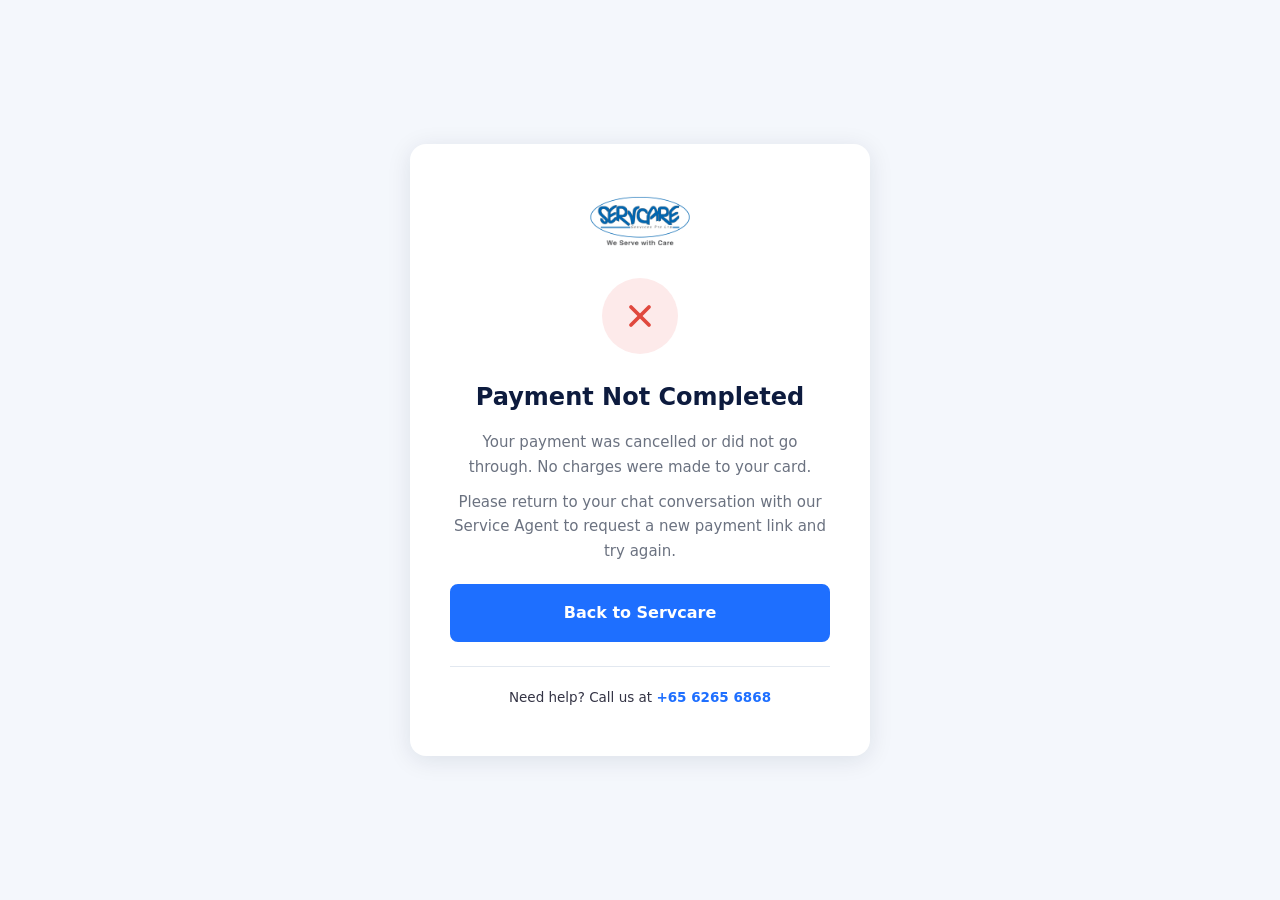
<file: booking/cancel/index.html>
<!DOCTYPE html>
<html lang="en">
<head>
  <meta charset="UTF-8" />
  <meta name="viewport" content="width=device-width, initial-scale=1.0" />
  <title>Payment Not Completed - Servcare</title>
  <link rel="icon" type="image/png" href="../../assets/servcare-logo.png" />
  <link rel="stylesheet" href="../../style.css" />
  <style>
    .result-page {
      min-height: 100vh;
      display: flex;
      align-items: center;
      justify-content: center;
      background: var(--light-bg);
      padding: 40px 20px;
    }
    .result-card {
      background: var(--white);
      border-radius: 16px;
      box-shadow: var(--shadow);
      padding: 48px 40px;
      max-width: 460px;
      width: 100%;
      text-align: center;
    }
    .result-logo { display: flex; justify-content: center; margin-bottom: 28px; }
    .result-icon {
      width: 76px;
      height: 76px;
      border-radius: 50%;
      display: flex;
      align-items: center;
      justify-content: center;
      margin: 0 auto 24px;
      background: #fdeaea;
      color: #e0483e;
    }
    .result-card h1 {
      font-size: 24px;
      font-weight: 800;
      color: var(--navy);
      margin-bottom: 14px;
    }
    .result-card p {
      color: var(--text-light);
      font-size: 15px;
      line-height: 1.65;
      margin-bottom: 10px;
    }
    .result-ref {
      display: none;
      background: var(--light-bg);
      border-radius: 8px;
      padding: 8px 16px;
      font-size: 13px;
      color: var(--navy);
      font-weight: 600;
      margin: 6px 0 22px;
    }
    .result-actions {
      margin-top: 20px;
      display: flex;
      flex-direction: column;
      gap: 12px;
    }
    .result-contact {
      margin-top: 24px;
      padding-top: 20px;
      border-top: 1px solid var(--border);
      font-size: 13.5px;
    }
    .result-contact a { color: var(--accent); font-weight: 600; }
  </style>
</head>
<body>

  <div class="result-page">
    <div class="result-card">
      <div class="result-logo">
        <a href="../../index.html" class="logo-badge">
          <img src="../../assets/servcare-logo.png" alt="Servcare Services Pte Ltd" class="logo-img" />
        </a>
      </div>

      <div class="result-icon">
        <svg width="36" height="36" viewBox="0 0 24 24" fill="none" stroke="currentColor" stroke-width="2.5" stroke-linecap="round" stroke-linejoin="round">
          <line x1="18" y1="6" x2="6" y2="18"></line>
          <line x1="6" y1="6" x2="18" y2="18"></line>
        </svg>
      </div>

      <h1>Payment Not Completed</h1>
      <p>Your payment was cancelled or did not go through. No charges were made to your card.</p>
      <p id="refLine" class="result-ref"></p>
      <p>Please return to your chat conversation with our Service Agent to request a new payment link and try again.</p>

      <div class="result-actions">
        <a href="../../index.html" class="btn btn-primary btn-full">Back to Servcare</a>
      </div>

      <div class="result-contact">
        Need help? Call us at <a href="tel:+6562656868">+65 6265 6868</a>
      </div>
    </div>
  </div>

  <script>
    var params = new URLSearchParams(window.location.search);
    var ref = params.get('lead') || params.get('sa');
    if (ref) {
      var refLine = document.getElementById('refLine');
      refLine.textContent = 'Reference: ' + ref;
      refLine.style.display = 'inline-block';
    }
  </script>

</body>
</html>
</file>
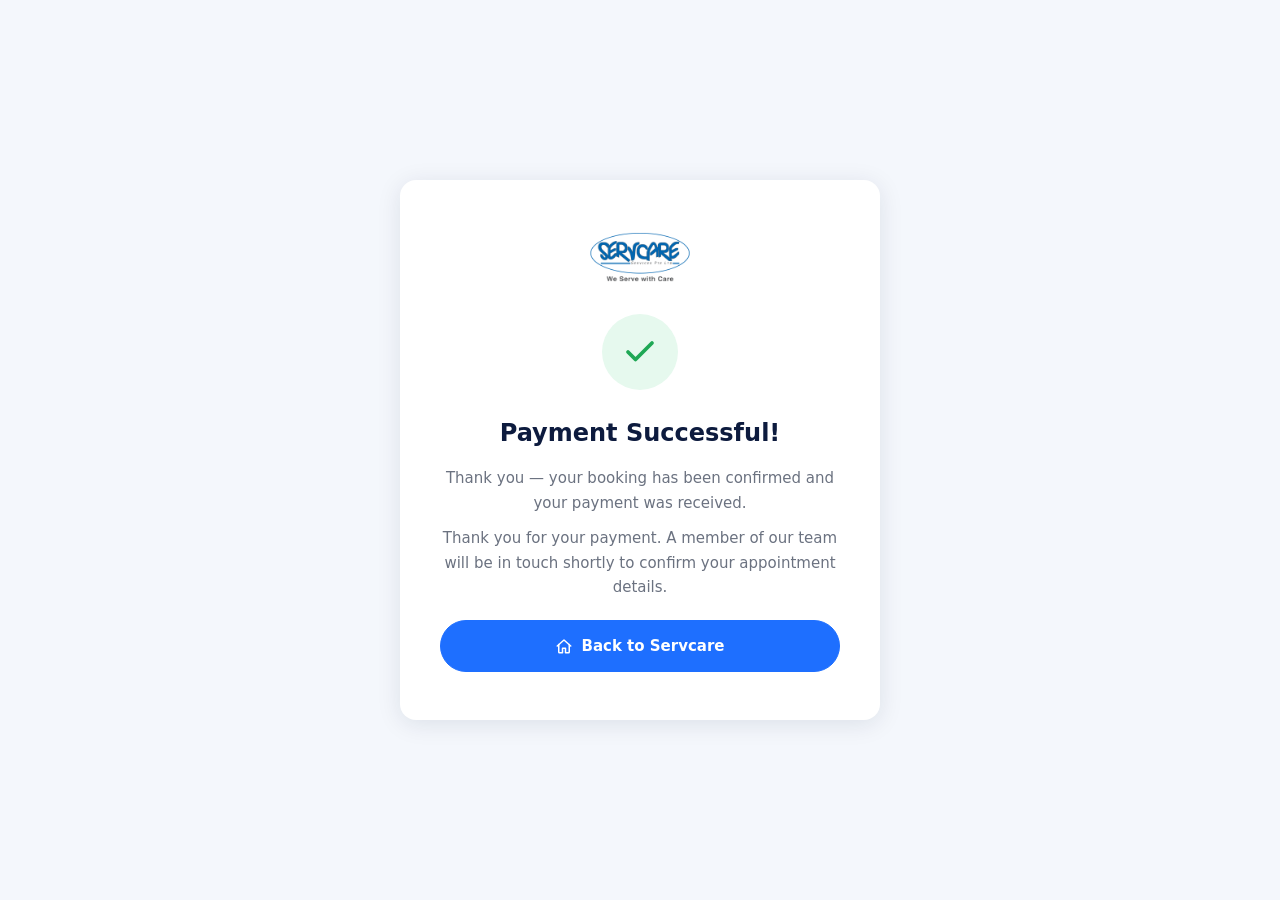
<file: booking/success/index.html>
<!DOCTYPE html>
<html lang="en">
<head>
  <meta charset="UTF-8" />
  <meta name="viewport" content="width=device-width, initial-scale=1.0" />
  <title>Payment Successful - Servcare</title>
  <link rel="icon" type="image/png" href="../../assets/servcare-logo.png" />
  <link rel="stylesheet" href="../../style.css" />
  <style>
    .result-page {
      min-height: 100vh;
      display: flex;
      align-items: center;
      justify-content: center;
      background: var(--light-bg);
      padding: 40px 20px;
    }
    .result-card {
      background: var(--white);
      border-radius: 16px;
      box-shadow: var(--shadow);
      padding: 48px 40px;
      max-width: 480px;
      width: 100%;
      text-align: center;
    }
    .result-logo { display: flex; justify-content: center; margin-bottom: 28px; }
    .result-icon {
      width: 76px;
      height: 76px;
      border-radius: 50%;
      display: flex;
      align-items: center;
      justify-content: center;
      margin: 0 auto 24px;
      background: #e6f9ee;
      color: #1fa855;
    }
    .result-card h1 {
      font-size: 24px;
      font-weight: 800;
      color: var(--navy);
      margin-bottom: 14px;
    }
    .result-card p {
      color: var(--text-light);
      font-size: 15px;
      line-height: 1.65;
      margin-bottom: 10px;
    }
    .booking-details {
      display: none;
      text-align: left;
      background: var(--light-bg);
      border-radius: 10px;
      padding: 18px 20px;
      margin: 20px 0;
    }
    .booking-details .detail-row {
      display: flex;
      justify-content: space-between;
      gap: 16px;
      padding: 7px 0;
      font-size: 14px;
      border-bottom: 1px solid var(--border);
    }
    .booking-details .detail-row:last-child { border-bottom: none; }
    .booking-details .detail-label { color: var(--text-light); font-weight: 500; }
    .booking-details .detail-value { color: var(--navy); font-weight: 700; text-align: right; }
    .result-actions { margin-top: 20px; }
    .details-loader {
      display: flex;
      align-items: center;
      justify-content: center;
      gap: 10px;
      background: var(--light-bg);
      border-radius: 10px;
      padding: 24px 20px;
      margin: 20px 0;
      color: var(--text-light);
      font-size: 14px;
    }
    .spinner {
      width: 16px;
      height: 16px;
      border: 2px solid var(--border);
      border-top-color: var(--accent);
      border-radius: 50%;
      animation: spin 0.7s linear infinite;
      flex-shrink: 0;
    }
    @keyframes spin { to { transform: rotate(360deg); } }
    .btn-receipt {
      display: flex;
      align-items: center;
      justify-content: center;
      gap: 8px;
      width: 100%;
      padding: 13px 26px;
      margin-bottom: 12px;
      background: var(--white);
      color: var(--navy);
      border: 1.5px solid var(--border);
      border-radius: 50px;
      font-size: 15px;
      font-weight: 600;
      text-decoration: none;
      cursor: pointer;
      transition: background 0.2s, border-color 0.2s, color 0.2s;
    }
    .btn-receipt svg { flex-shrink: 0; transition: stroke 0.2s; }
    .btn-receipt:hover {
      background: var(--light-bg);
      border-color: var(--accent);
      color: var(--accent-hover);
    }
    .btn-back {
      display: flex;
      align-items: center;
      justify-content: center;
      gap: 8px;
      width: 100%;
      padding: 13px 26px;
      background: var(--accent);
      color: var(--white);
      border: 1.5px solid var(--accent);
      border-radius: 50px;
      font-size: 15px;
      font-weight: 600;
      text-decoration: none;
      cursor: pointer;
      transition: background 0.2s, border-color 0.2s;
    }
    .btn-back svg { flex-shrink: 0; }
    .btn-back:hover {
      background: var(--accent-hover);
      border-color: var(--accent-hover);
    }
  </style>
</head>
<body>

  <div class="result-page">
    <div class="result-card">
      <div class="result-logo">
        <a href="../../index.html" class="logo-badge">
          <img src="../../assets/servcare-logo.png" alt="Servcare Services Pte Ltd" class="logo-img" />
        </a>
      </div>

      <div class="result-icon">
        <svg width="36" height="36" viewBox="0 0 24 24" fill="none" stroke="currentColor" stroke-width="2.5" stroke-linecap="round" stroke-linejoin="round">
          <polyline points="20 6 9 17 4 12"></polyline>
        </svg>
      </div>

      <h1>Payment Successful!</h1>
      <p>Thank you<span id="thankName"></span> — your booking has been confirmed and your payment was received.</p>

      <div id="detailsLoader" class="details-loader" style="display:none;">
        <span class="spinner"></span>
        <span>Loading your booking details…</span>
      </div>

      <div id="bookingDetails" class="booking-details">
        <div class="detail-row" id="rowName" style="display:none;">
          <span class="detail-label">Name</span>
          <span class="detail-value" id="valName"></span>
        </div>
        <div class="detail-row" id="rowService" style="display:none;">
          <span class="detail-label">Service</span>
          <span class="detail-value" id="valService"></span>
        </div>
        <div class="detail-row" id="rowAppt" style="display:none;">
          <span class="detail-label">Appointment</span>
          <span class="detail-value" id="valAppt"></span>
        </div>
        <div class="detail-row" id="rowAmount" style="display:none;">
          <span class="detail-label">Amount Paid</span>
          <span class="detail-value" id="valAmount"></span>
        </div>
        <div class="detail-row" id="rowRef" style="display:none;">
          <span class="detail-label">Reference</span>
          <span class="detail-value" id="valRef"></span>
        </div>
      </div>

      <p>Thank you for your payment. A member of our team will be in touch shortly to confirm your appointment details.</p>

      <div class="result-actions">
        <a id="receiptLink" href="#" target="_blank" rel="noopener" class="btn-receipt" style="display:none;">
          <svg width="18" height="18" viewBox="0 0 24 24" fill="none" stroke="currentColor" stroke-width="2" stroke-linecap="round" stroke-linejoin="round">
            <path d="M21 15v4a2 2 0 0 1-2 2H5a2 2 0 0 1-2-2v-4"></path>
            <polyline points="7 10 12 15 17 10"></polyline>
            <line x1="12" y1="15" x2="12" y2="3"></line>
          </svg>
          Download Receipt
        </a>
        <a href="../../index.html" class="btn-back">
          <svg width="18" height="18" viewBox="0 0 24 24" fill="none" stroke="currentColor" stroke-width="2" stroke-linecap="round" stroke-linejoin="round">
            <path d="M3 12L12 4l9 8"></path>
            <path d="M5 10v10a1 1 0 0 0 1 1h4v-6h4v6h4a1 1 0 0 0 1-1V10"></path>
          </svg>
          Back to Servcare
        </a>
      </div>
    </div>
  </div>

  <script>
    var LOOKUP_ENDPOINT   = 'https://servcare--partial.sandbox.my.salesforce-sites.com/webhook/services/apexrest/servcare/stripe/receipt';
    var REDIRECT_ENDPOINT = 'https://servcare--partial.sandbox.my.salesforce-sites.com/webhook/services/apexrest/servcare/stripe/receipt/redirect';

    var params    = new URLSearchParams(window.location.search);
    var sessionId = params.get('session_id');

    function showRow(rowId, valId, value) {
      document.getElementById(valId).textContent = value;
      document.getElementById(rowId).style.display = 'flex';
      document.getElementById('bookingDetails').style.display = 'block';
    }

    // Nothing but the opaque Stripe session id travels in this URL — all
    // booking details are resolved server-side and fetched here, rather
    // than exposed as plain-text query parameters.
    if (sessionId && sessionId.indexOf('{') === -1) {
      document.getElementById('detailsLoader').style.display = 'flex';

      fetch(LOOKUP_ENDPOINT + '?session_id=' + encodeURIComponent(sessionId))
        .then(function (r) { return r.json(); })
        .then(function (data) {
          if (!data) return;

          if (data.name) {
            document.getElementById('thankName').textContent = ', ' + data.name;
            showRow('rowName', 'valName', data.name);
          }
          if (data.service) showRow('rowService', 'valService', data.service);
          if (data.appt)    showRow('rowAppt', 'valAppt', data.appt);
          if (data.amount) {
            var formatted = (data.amount / 100).toFixed(2) + ' ' + (data.currency ? data.currency.toUpperCase() : '');
            showRow('rowAmount', 'valAmount', formatted.trim());
          }
          if (data.reference) showRow('rowRef', 'valRef', data.reference);

          if (data.hasReceipt) {
            // The real Stripe URL is never present in this page's HTML —
            // it's resolved server-side, only at the moment of click, by
            // the redirect endpoint.
            var link = document.getElementById('receiptLink');
            link.href = REDIRECT_ENDPOINT + '?session_id=' + encodeURIComponent(sessionId);
            link.style.display = 'flex';
          }
        })
        .catch(function (err) { console.error('Booking details lookup failed', err); })
        .finally(function () {
          document.getElementById('detailsLoader').style.display = 'none';
        });
    }
  </script>

</body>
</html>
</file>
<file: style.css>
/* ========== RESET & BASE ========== */
*, *::before, *::after { box-sizing: border-box; margin: 0; padding: 0; }

:root {
  --navy: #0d1b3e;
  --navy-dark: #091428;
  --accent: #1e6fff;
  --accent-hover: #1558d6;
  --white: #ffffff;
  --light-bg: #f4f7fc;
  --text: #333344;
  --text-light: #6b7280;
  --border: #e2e8f0;
  --radius: 10px;
  --shadow: 0 4px 24px rgba(13,27,62,0.10);
}

html { scroll-behavior: smooth; }

body {
  font-family: 'Segoe UI', system-ui, -apple-system, sans-serif;
  color: var(--text);
  background: var(--white);
  line-height: 1.6;
}

a { text-decoration: none; color: inherit; }
ul { list-style: none; }
img { display: block; max-width: 100%; }

.container {
  max-width: 1160px;
  margin: 0 auto;
  padding: 0 24px;
}

/* ========== BUTTONS ========== */
.btn {
  display: inline-block;
  padding: 11px 26px;
  border-radius: 50px;
  font-size: 15px;
  font-weight: 600;
  cursor: pointer;
  border: 2px solid transparent;
  transition: all 0.2s;
}
.btn-primary {
  background: var(--accent);
  color: var(--white);
  border-color: var(--accent);
}
.btn-primary:hover { background: var(--accent-hover); border-color: var(--accent-hover); }
.btn-white {
  background: var(--white);
  color: var(--navy);
  border-color: var(--white);
}
.btn-white:hover { background: transparent; color: var(--white); border-color: var(--white); }
.btn-full { width: 100%; text-align: center; padding: 14px; font-size: 16px; border-radius: 8px; }

/* ========== SECTION TAGS ========== */
.section-tag {
  display: inline-block;
  font-size: 13px;
  font-weight: 700;
  letter-spacing: 1.5px;
  text-transform: uppercase;
  color: var(--accent);
  margin-bottom: 10px;
}
.section-tag.light { color: #93c5fd; }

.section-title {
  font-size: 32px;
  font-weight: 700;
  color: var(--navy);
  margin-bottom: 20px;
}

/* ========== NAVBAR ========== */
.navbar {
  background: var(--white);
  position: sticky;
  top: 0;
  z-index: 1000;
  box-shadow: 0 2px 12px rgba(0,0,0,0.08);
}

.nav-inner {
  display: flex;
  align-items: center;
  justify-content: space-between;
  max-width: 1200px;
  margin: 0 auto;
  padding: 0 28px;
  height: 80px;
  gap: 20px;
}

/* Logo badge */
.logo-badge {
  display: flex;
  align-items: center;
  flex-shrink: 0;
}

.logo-img {
  height: 58px;
  width: auto;
  display: block;
}

/* Centered pill nav */
.nav-pill {
  background: var(--white);
  border: 1.5px solid #e2e8f0;
  border-radius: 50px;
  display: flex;
  align-items: center;
  padding: 6px 10px;
  gap: 2px;
  box-shadow: 0 2px 12px rgba(0,0,0,0.07);
  flex-shrink: 0;
}

.nav-pill-link {
  color: var(--text);
  font-size: 14.5px;
  font-weight: 500;
  padding: 8px 18px;
  border-radius: 50px;
  transition: background 0.15s, color 0.15s;
  white-space: nowrap;
}
.nav-pill-link:hover { background: var(--light-bg); color: var(--navy); }

.nav-has-arrow {
  display: flex;
  align-items: center;
  gap: 4px;
}
.nav-arrow { font-size: 12px; }

/* Dropdown */
.nav-dropdown {
  position: relative;
}
.nav-dropdown-menu {
  display: none;
  position: absolute;
  top: calc(100% + 12px);
  left: 0;
  background: var(--white);
  border: 1.5px solid var(--border);
  border-radius: 12px;
  box-shadow: 0 8px 32px rgba(0,0,0,0.13);
  padding: 8px 0;
  min-width: 200px;
  z-index: 100;
}
.nav-dropdown-menu a {
  display: block;
  padding: 10px 20px;
  font-size: 14px;
  color: var(--text);
  transition: background 0.15s;
}
.nav-dropdown-menu a:hover { background: var(--light-bg); color: var(--navy); }
.nav-dropdown:hover .nav-dropdown-menu { display: block; }

/* Nav actions */
.nav-actions {
  display: flex;
  align-items: center;
  gap: 12px;
  flex-shrink: 0;
}

.nav-wa-btn {
  display: flex;
  align-items: center;
  gap: 8px;
  border: 1.5px solid var(--border);
  border-radius: 50px;
  padding: 9px 18px;
  font-size: 14px;
  font-weight: 600;
  color: var(--navy);
  background: var(--white);
  transition: border-color 0.2s, color 0.2s;
  white-space: nowrap;
}
.nav-wa-btn svg { color: #25d366; flex-shrink: 0; }
.nav-wa-btn:hover { border-color: #25d366; color: #25d366; }

.hamburger {
  display: none;
  background: none;
  border: none;
  color: var(--navy);
  font-size: 26px;
  cursor: pointer;
  padding: 4px;
}

.mobile-menu {
  display: none;
  flex-direction: column;
  background: var(--white);
  border-top: 1px solid var(--border);
  padding: 12px 28px 20px;
}
.mobile-menu a {
  color: var(--text);
  padding: 11px 0;
  font-size: 15px;
  border-bottom: 1px solid var(--border);
}
.mobile-menu a:last-child { border-bottom: none; margin-top: 12px; }
.mobile-menu.open { display: flex; }

/* ========== HERO ========== */
.hero {
  position: relative;
  height: calc(100vh - 80px);
  min-height: 520px;
  max-height: 780px;
  overflow: hidden;
}

.hero-bg {
  position: absolute;
  inset: 0;
  background: url('https://images.unsplash.com/photo-1529156069898-49953e39b3ac?w=1600&q=85') center/cover no-repeat;
}

/* Gradient: dark on the left, fades to transparent on the right */
.hero-gradient {
  position: absolute;
  inset: 0;
  background: linear-gradient(
    to right,
    rgba(5, 12, 30, 0.82) 0%,
    rgba(5, 12, 30, 0.60) 40%,
    rgba(5, 12, 30, 0.10) 70%,
    transparent 100%
  );
}

.hero-content {
  position: absolute;
  bottom: 72px;
  left: 72px;
  max-width: 600px;
  z-index: 2;
}

.hero-eyebrow {
  font-size: 12px;
  font-weight: 700;
  letter-spacing: 2px;
  color: rgba(255,255,255,0.78);
  margin-bottom: 14px;
  text-transform: uppercase;
}

.hero-content h1 {
  font-size: 54px;
  font-weight: 800;
  color: var(--white);
  line-height: 1.1;
  margin-bottom: 20px;
}

.hero-sub {
  font-size: 16px;
  color: rgba(255,255,255,0.82);
  line-height: 1.65;
  max-width: 500px;
}

/* ========== WhatsApp FAB ========== */
.wa-fab {
  position: fixed;
  bottom: 28px;
  right: 28px;
  width: 56px;
  height: 56px;
  background: #25d366;
  border-radius: 50%;
  display: flex;
  align-items: center;
  justify-content: center;
  box-shadow: 0 4px 20px rgba(37,211,102,0.45);
  z-index: 999;
  transition: transform 0.2s, box-shadow 0.2s;
}
.wa-fab:hover {
  transform: scale(1.1);
  box-shadow: 0 6px 28px rgba(37,211,102,0.6);
}

/* ========== SERVICES SECTION ========== */
.services-section {
  background: var(--navy);
  padding: 80px 0;
}
.services-inner {
  display: flex;
  gap: 60px;
  align-items: flex-start;
  max-width: 1160px;
  margin: 0 auto;
  padding: 0 24px;
}
.services-left {
  flex: 1;
  color: var(--white);
  padding-top: 8px;
}
.services-left .section-tag { color: #93c5fd; }
.services-left h2 {
  font-size: 30px;
  font-weight: 700;
  color: var(--white);
  margin-bottom: 16px;
  line-height: 1.25;
}
.services-left p {
  color: #93afd4;
  font-size: 15px;
  margin-bottom: 28px;
}
.services-right { flex: 1.4; }
.services-grid {
  display: grid;
  grid-template-columns: 1fr 1fr;
  gap: 18px;
}
.service-card {
  background: rgba(255,255,255,0.06);
  border: 1px solid rgba(255,255,255,0.1);
  border-radius: var(--radius);
  padding: 24px 20px;
  transition: background 0.2s, transform 0.2s;
}
.service-card:hover {
  background: rgba(255,255,255,0.11);
  transform: translateY(-3px);
}
.service-icon { font-size: 30px; margin-bottom: 12px; }
.service-card h3 {
  font-size: 16px;
  font-weight: 700;
  color: var(--white);
  margin-bottom: 8px;
}
.service-card p { color: #93afd4; font-size: 13.5px; }

/* ========== WHY CHOOSE US ========== */
.why-section {
  padding: 90px 0;
  background: var(--white);
}
.why-inner {
  display: flex;
  gap: 64px;
  align-items: center;
  max-width: 1160px;
  margin: 0 auto;
  padding: 0 24px;
}
.why-images {
  flex: 1;
  position: relative;
  min-height: 400px;
}
.why-img { border-radius: var(--radius); object-fit: cover; }
.why-img-main { width: 100%; height: 380px; }
.why-img-small {
  position: absolute;
  bottom: -24px;
  right: -24px;
  width: 200px;
  height: 180px;
  border: 4px solid var(--white);
  box-shadow: var(--shadow);
}
.why-content { flex: 1.1; }
.why-content h2 {
  font-size: 30px;
  font-weight: 700;
  color: var(--navy);
  margin-bottom: 14px;
  line-height: 1.25;
}
.why-content > p {
  color: var(--text-light);
  margin-bottom: 30px;
  font-size: 15px;
}
.why-features { display: flex; flex-direction: column; gap: 22px; }
.why-feature {
  display: flex;
  gap: 18px;
  align-items: flex-start;
}
.why-feature-icon {
  font-size: 26px;
  background: var(--light-bg);
  width: 52px;
  height: 52px;
  border-radius: 10px;
  display: flex;
  align-items: center;
  justify-content: center;
  flex-shrink: 0;
}
.why-feature h4 {
  font-size: 15px;
  font-weight: 700;
  color: var(--navy);
  margin-bottom: 4px;
}
.why-feature p { color: var(--text-light); font-size: 13.5px; }

/* ========== AWARDS ========== */
.awards-section {
  background: var(--light-bg);
  padding: 60px 0;
}
.awards-title {
  text-align: center;
  font-size: 26px;
  font-weight: 700;
  color: var(--navy);
  margin-bottom: 36px;
}
.awards-grid {
  display: flex;
  justify-content: center;
  gap: 24px;
  flex-wrap: wrap;
}
.award-badge {
  background: var(--white);
  border: 1px solid var(--border);
  border-radius: var(--radius);
  padding: 24px 20px;
  text-align: center;
  min-width: 140px;
  box-shadow: 0 2px 8px rgba(0,0,0,0.06);
}
.award-icon { font-size: 32px; margin-bottom: 10px; }
.award-badge span {
  font-size: 13px;
  font-weight: 600;
  color: var(--navy);
  line-height: 1.4;
}

/* ========== TESTIMONIALS ========== */
.testimonials-section {
  padding: 80px 0;
  background: var(--white);
  text-align: center;
}
.testimonials-section .section-tag { display: block; margin-bottom: 6px; }
.testimonials-grid {
  display: grid;
  grid-template-columns: repeat(3, 1fr);
  gap: 24px;
  margin-top: 40px;
  text-align: left;
  max-width: 1160px;
  margin-left: auto;
  margin-right: auto;
  padding: 0 24px;
}
.testimonial-card {
  background: var(--light-bg);
  border-radius: var(--radius);
  padding: 28px 24px;
  border: 1px solid var(--border);
  transition: box-shadow 0.2s;
}
.testimonial-card:hover { box-shadow: var(--shadow); }
.stars { color: #f59e0b; font-size: 18px; margin-bottom: 14px; }
.testimonial-card p {
  color: var(--text);
  font-size: 14px;
  line-height: 1.65;
  margin-bottom: 20px;
  font-style: italic;
}
.testimonial-author {
  display: flex;
  align-items: center;
  gap: 12px;
}
.author-avatar {
  width: 42px;
  height: 42px;
  border-radius: 50%;
  background: var(--accent);
  color: var(--white);
  font-size: 13px;
  font-weight: 700;
  display: flex;
  align-items: center;
  justify-content: center;
  flex-shrink: 0;
}
.testimonial-author strong { display: block; font-size: 14px; color: var(--navy); }
.testimonial-author span { font-size: 12px; color: var(--text-light); }

/* ========== CTA / CONTACT ========== */
.cta-section {
  background: var(--white);
  padding: 80px 0;
}
.cta-inner {
  display: flex;
  gap: 56px;
  align-items: stretch;
  max-width: 1160px;
  margin: 0 auto;
  padding: 0 24px;
}

/* Left image card */
.cta-image-card {
  flex: 0 0 380px;
  border-radius: 16px;
  overflow: hidden;
  position: relative;
  min-height: 480px;
}
.cta-image-bg {
  position: absolute;
  inset: 0;
  background: url('https://images.unsplash.com/photo-1581578731548-c64695cc6952?w=700&q=80') center/cover no-repeat;
}
.cta-image-overlay {
  position: absolute;
  inset: 0;
  background: linear-gradient(to top, rgba(10,22,60,0.92) 50%, rgba(10,22,60,0.35) 100%);
  display: flex;
  flex-direction: column;
  justify-content: flex-end;
  padding: 36px 32px;
}
.cta-image-overlay h2 {
  font-size: 30px;
  font-weight: 800;
  color: var(--white);
  line-height: 1.2;
  margin-bottom: 24px;
}
.cta-checklist {
  display: flex;
  flex-direction: column;
  gap: 14px;
  list-style: none;
}
.cta-checklist li {
  display: flex;
  align-items: flex-start;
  gap: 12px;
  color: var(--white);
  font-size: 15px;
  font-weight: 500;
  line-height: 1.4;
}
.cta-checklist li svg { flex-shrink: 0; margin-top: 1px; }

/* Right form */
.cta-form-wrap {
  flex: 1;
  display: flex;
  flex-direction: column;
  justify-content: center;
}

/* ========== FORM ========== */
.contact-form {
  display: flex;
  flex-direction: column;
  gap: 14px;
}
.form-row {
  display: grid;
  grid-template-columns: 1fr 1fr;
  gap: 14px;
}
.contact-form input,
.contact-form textarea {
  width: 100%;
  padding: 14px 16px;
  border: none;
  border-radius: 8px;
  font-size: 14px;
  color: var(--text);
  background: #f0f2f8;
  font-family: inherit;
  transition: background 0.2s, box-shadow 0.2s;
}
.contact-form input::placeholder,
.contact-form textarea::placeholder { color: #8a93a8; }
.contact-form input:focus,
.contact-form textarea:focus {
  outline: none;
  background: #e8ecf6;
  box-shadow: 0 0 0 2px rgba(30,111,255,0.18);
}
.contact-form textarea { resize: vertical; min-height: 110px; }

/* Fake reCAPTCHA */
.fake-recaptcha {
  display: flex;
  align-items: center;
  gap: 14px;
  border: 1px solid #d0d5e0;
  border-radius: 4px;
  padding: 14px 16px;
  background: #f9fafb;
  width: fit-content;
  min-width: 300px;
}
.recaptcha-check { display: flex; align-items: center; cursor: pointer; }
.recaptcha-check input[type="checkbox"] { display: none; }
.recaptcha-box {
  width: 24px;
  height: 24px;
  border: 2px solid #aab0c0;
  border-radius: 3px;
  display: flex;
  align-items: center;
  justify-content: center;
  background: var(--white);
  transition: border-color 0.2s;
}
.recaptcha-check input:checked + .recaptcha-box {
  border-color: #4caf50;
  background: #4caf50;
}
.recaptcha-check input:checked + .recaptcha-box::after {
  content: '';
  display: block;
  width: 6px;
  height: 11px;
  border: 2px solid #fff;
  border-top: none;
  border-left: none;
  transform: rotate(45deg) translate(-1px, -1px);
}
.recaptcha-label { font-size: 14px; color: var(--text); flex: 1; }
.recaptcha-logo { display: flex; flex-direction: column; align-items: center; gap: 2px; }
.recaptcha-text { font-size: 10px; font-weight: 700; color: #4A90D9; letter-spacing: 0.3px; }
.recaptcha-sub { font-size: 8px; color: #aab0c0; }

/* Submit button */
.btn-submit {
  width: 100%;
  padding: 16px;
  background: var(--accent);
  color: var(--white);
  border: none;
  border-radius: 50px;
  font-size: 16px;
  font-weight: 600;
  cursor: pointer;
  transition: background 0.2s;
  font-family: inherit;
}
.btn-submit:hover { background: var(--accent-hover); }

.form-success { text-align: center; padding: 40px 20px; }
.success-icon { font-size: 48px; margin-bottom: 16px; }
.form-success h3 { font-size: 22px; color: var(--navy); margin-bottom: 8px; }
.form-success p { color: var(--text-light); }

/* ========== FOOTER ========== */
.footer {
  background: #0c1525;
  color: #94a3b8;
}
.footer-inner {
  display: grid;
  grid-template-columns: auto 1fr 1fr 1fr;
  gap: 48px;
  max-width: 1160px;
  margin: 0 auto;
  padding: 56px 24px 48px;
  border-bottom: 1px solid rgba(255,255,255,0.07);
  align-items: start;
}

/* Footer logo card */
.footer-logo-card {
  background: var(--white);
  border: 1px solid rgba(255,255,255,0.1);
  border-radius: 12px;
  padding: 20px 24px;
  display: flex;
  align-items: center;
  justify-content: center;
  min-width: 170px;
}
.footer-logo-img { height: 64px; }

.footer-col h4 {
  color: var(--white);
  font-size: 16px;
  font-weight: 700;
  margin-bottom: 20px;
}
.footer-col ul { display: flex; flex-direction: column; gap: 0; }
.footer-col ul li a { font-size: 14.5px; color: #94a3b8; display: block; padding: 3px 0; }
.footer-col ul li a:hover { color: var(--white); }

/* Contact list with icons */
.footer-contact { display: flex; flex-direction: column; gap: 14px; }
.footer-contact li {
  display: flex;
  align-items: flex-start;
  gap: 10px;
  font-size: 14px;
  color: #94a3b8;
  line-height: 1.5;
}
.footer-contact li svg { flex-shrink: 0; margin-top: 2px; color: #64748b; }
.footer-contact li a { color: #94a3b8; }
.footer-contact li a:hover { color: var(--white); }

/* Social icons */
.footer-socials { display: flex; gap: 16px; margin-top: 4px; }
.social-icon {
  color: #94a3b8;
  transition: color 0.2s;
  display: flex;
  align-items: center;
}
.social-icon:hover { color: var(--white); }

/* Footer bottom bar */
.footer-bottom {
  border-top: 1px solid rgba(255,255,255,0.07);
  padding: 18px 0;
}
.footer-bottom-inner {
  display: flex;
  justify-content: space-between;
  align-items: center;
  flex-wrap: wrap;
  gap: 10px;
  font-size: 13px;
  color: #64748b;
  max-width: 1160px;
  margin: 0 auto;
  padding: 0 24px;
}
.footer-bottom-inner a { color: #64748b; }
.footer-bottom-inner a:hover { color: #94a3b8; }

/* ========== SCROLL TO TOP ========== */
.scroll-top {
  position: fixed;
  bottom: 28px;
  left: 28px;
  width: 44px;
  height: 44px;
  background: var(--accent);
  color: var(--white);
  border: none;
  border-radius: 50%;
  display: flex;
  align-items: center;
  justify-content: center;
  cursor: pointer;
  z-index: 999;
  box-shadow: 0 4px 16px rgba(30,111,255,0.4);
  opacity: 0;
  pointer-events: none;
  transition: opacity 0.3s, transform 0.2s;
}
.scroll-top.visible { opacity: 1; pointer-events: auto; }
.scroll-top:hover { transform: translateY(-2px); }

/* ========== RESPONSIVE ========== */
@media (max-width: 960px) {
  .nav-pill { display: none; }
  .hamburger { display: block; }
  .nav-wa-btn span { display: none; }

  .hero-content { left: 40px; bottom: 50px; }
  .hero-content h1 { font-size: 38px; }

  .services-inner { flex-direction: column; gap: 36px; }
  .services-grid { grid-template-columns: 1fr 1fr; }

  .why-inner { flex-direction: column; }
  .why-img-small { display: none; }
  .why-images { min-height: unset; }
  .why-img-main { height: 260px; }

  .testimonials-grid { grid-template-columns: 1fr; }

  .cta-inner { flex-direction: column; gap: 32px; }
  .cta-image-card { flex: none; min-height: 340px; }

  .footer-inner { grid-template-columns: 1fr 1fr; }
}

@media (max-width: 600px) {
  .nav-wa-btn { display: none; }
  .hero-content { left: 24px; right: 24px; bottom: 40px; }
  .hero-content h1 { font-size: 28px; }
  .hero-sub { font-size: 14px; }
  .hero-eyebrow { font-size: 10px; }

  .services-grid { grid-template-columns: 1fr; }
  .form-row { grid-template-columns: 1fr; }
  .footer-inner { grid-template-columns: 1fr; }
  .footer-bottom-inner { flex-direction: column; text-align: center; }
  .awards-grid { gap: 12px; }
  .fake-recaptcha { min-width: unset; width: 100%; }
}
</file>
